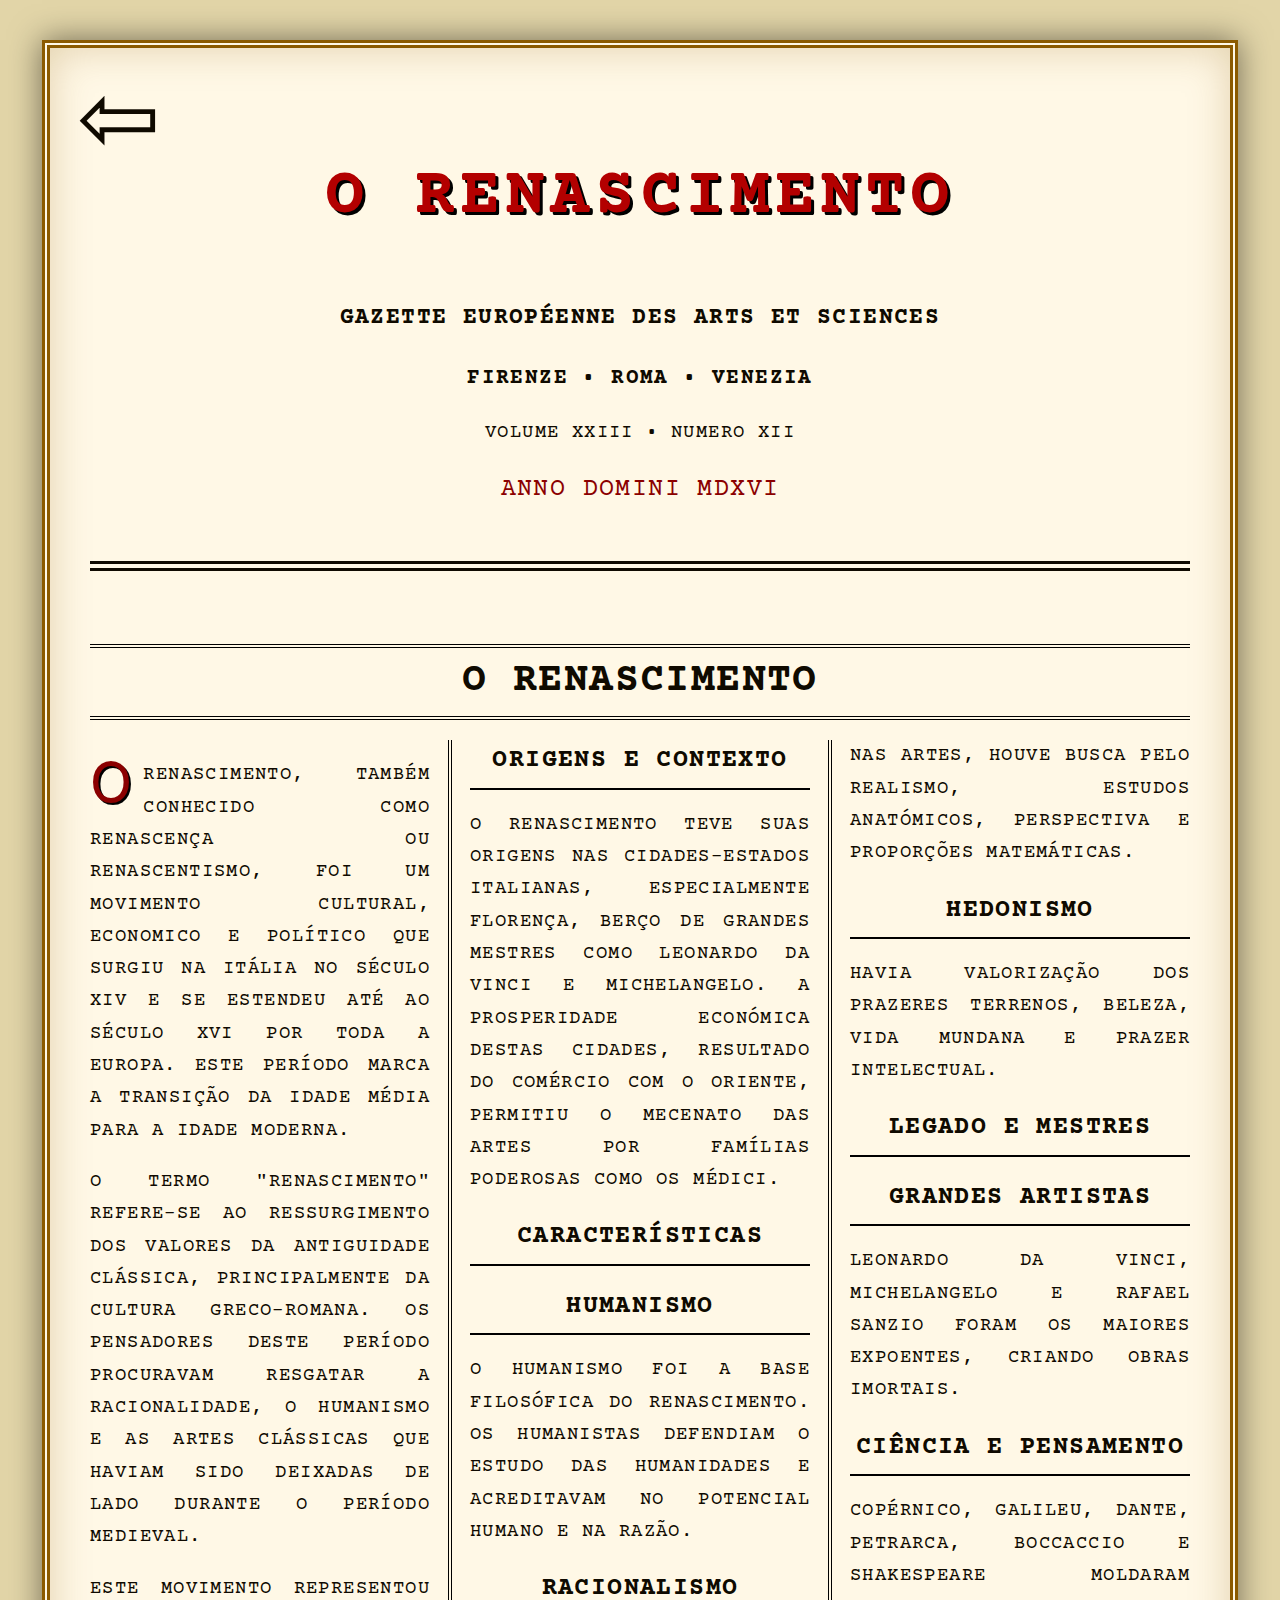
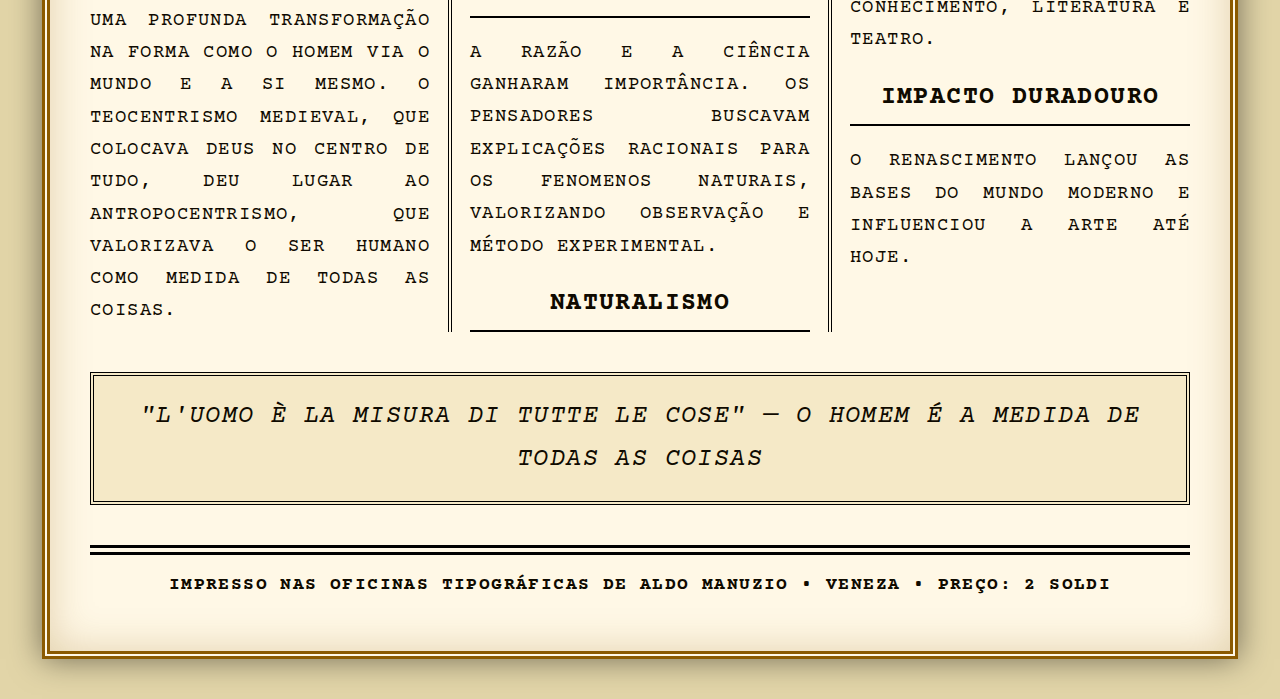
<file: renascimento/renascimento.html>
<!DOCTYPE html>
<html lang="pt">
<head>
    <meta charset="UTF-8">
    <meta name="viewport" content="width=device-width, initial-scale=1.0">
    <title>O Renascimento</title>
    <link href="https://fonts.googleapis.com/css2?family=Courier+Prime:wght@400;700&display=swap" rel="stylesheet">

    <style>
        body {
            background: #e2d5a8;
            background-size: cover;
            color: #0f0a00;
            font-family: 'Courier Prime', monospace;
            font-size: 19px;
            line-height: 1.7;
            text-transform: uppercase;
            letter-spacing: 1.4px;
            margin: 0;
            padding: 40px;
        }

        .container {
            width: 1100px;
            margin: auto;
            padding: 50px 40px;
            background: #fff8e6;
            border: 8px double #8b5a00;
            box-shadow: inset 0 0 40px rgba(139,90,0,0.25), 0 0 30px rgba(0,0,0,0.5);
        }

        header {
            text-align: center;
            border-bottom: 10px double #0f0a00;
            padding-bottom: 25px;
            margin-bottom: 40px;
        }
        .masthead {
            font-size: 66px;
            font-weight: 700;
            letter-spacing: 5px;
            color: #b30000;
            text-shadow: 3px 3px 0 #000;
        }
        .subtitle { font-size: 23px; font-weight: bold; }
        .locations { font-size: 21px; font-weight: bold; }
        .volume { font-size: 19px; margin-top: 10px; }
        .date { font-size: 25px; color: #8b0000; margin-top: 15px; }

        .columns {
            column-count: 3;
            column-gap: 40px;
            column-rule: 4px double #000;
            text-align: justify;
        }
        .columns h2 {
            column-span: all;
            text-align: center;
            font-size: 40px;
            border-top: 4px double #000;
            border-bottom: 4px double #000;
            margin-bottom: 20px;
        }
        .columns h3 {
            font-size: 25px;
            margin: 20px 0 10px;
            text-align: center;
            border-bottom: 2px solid #000;
            padding-bottom: 5px;
        }
        .dropcap {
            font-size: 70px;
            float: left;
            line-height: 55px;
            padding-right: 10px;
            color: #8b0000;
            text-shadow: 2px 2px 0 #000;
        }

        .quote {
            column-span: all;
            margin-top: 40px;
            padding: 20px;
            border: 4px double #000;
            background: #f5e9c7;
            font-size: 25px;
            text-align: center;
            font-style: italic;
        }

        footer {
            text-align: center;
            margin-top: 40px;
            border-top: 10px double #000;
            padding-top: 15px;
            font-weight: bold;
            font-size: 18px;
        }
        a{
            color: inherit;
            text-decoration: none;
            position: absolute;
                top: 5%;
                left: 6%;
        }
    </style>
</head>
<body> 
    <a href="inicio.html"> <span style='font-size:100px;'>&#8678;</span></a>
    <div class="container">
        
        <header>
            <h1 class="masthead">O RENASCIMENTO</h1>
            <p class="subtitle">Gazette Européenne des Arts et Sciences</p>
            <p class="locations">Firenze • Roma • Venezia</p>
            <p class="volume">Volume XXIII • Numero XII</p>
            <p class="date">Anno Domini MDXVI</p>
        </header>
       
        <div class="columns">
            <h2>O RENASCIMENTO</h2>

            <p><span class="dropcap">O</span> Renascimento, também conhecido como Renascença ou Renascentismo, foi um movimento cultural, economico e político que surgiu na Itália no século XIV e se estendeu até ao século XVI por toda a Europa. Este período marca a transição da Idade Média para a Idade Moderna.</p>

            <p>O termo "Renascimento" refere-se ao ressurgimento dos valores da Antiguidade Clássica, principalmente da cultura greco-romana. Os pensadores deste período procuravam resgatar a racionalidade, o humanismo e as artes clássicas que haviam sido deixadas de lado durante o período medieval.</p>

            <p>Este movimento representou uma profunda transformação na forma como o homem via o mundo e a si mesmo. O teocentrismo medieval, que colocava Deus no centro de tudo, deu lugar ao antropocentrismo, que valorizava o ser humano como medida de todas as coisas.</p>

            <h3>ORIGENS E CONTEXTO</h3>
            <p>O Renascimento teve suas origens nas cidades-estados italianas, especialmente Florença, berço de grandes mestres como Leonardo da Vinci e Michelangelo. A prosperidade económica destas cidades, resultado do comércio com o Oriente, permitiu o mecenato das artes por famílias poderosas como os Médici.</p>

            <h3>CARACTERÍSTICAS</h3>

            <h3>Humanismo</h3>
            <p>O Humanismo foi a base filosófica do Renascimento. Os humanistas defendiam o estudo das humanidades e acreditavam no potencial humano e na razão.</p>

            <h3>Racionalismo</h3>
            <p>A razão e a ciência ganharam importância. Os pensadores buscavam explicações racionais para os fenomenos naturais, valorizando observação e método experimental.</p>

            <h3>Naturalismo</h3>
            <p>Nas artes, houve busca pelo realismo, estudos anatómicos, perspectiva e proporções matemáticas.</p>

            <h3>Hedonismo</h3>
            <p>Havia valorização dos prazeres terrenos, beleza, vida mundana e prazer intelectual.</p>

            <h3>LEGADO E MESTRES</h3>

            <h3>Grandes Artistas</h3>
            <p>Leonardo da Vinci, Michelangelo e Rafael Sanzio foram os maiores expoentes, criando obras imortais.</p>

            <h3>Ciência e Pensamento</h3>
            <p>Copérnico, Galileu, Dante, Petrarca, Boccaccio e Shakespeare moldaram conhecimento, literatura e teatro.</p>

            <h3>Impacto Duradouro</h3>
            <p>O Renascimento lançou as bases do mundo moderno e influenciou a arte até hoje.</p>

            <div class="quote">
                "L'uomo è la misura di tutte le cose" — O Homem é a medida de todas as coisas
            </div>
        </div>

        <footer>
            IMPRESSO NAS OFICINAS TIPOGRÁFICAS DE ALDO MANUZIO • VENEZA • PREÇO: 2 SOLDI
        </footer>
    </div>
</body>
</html>
</file>
